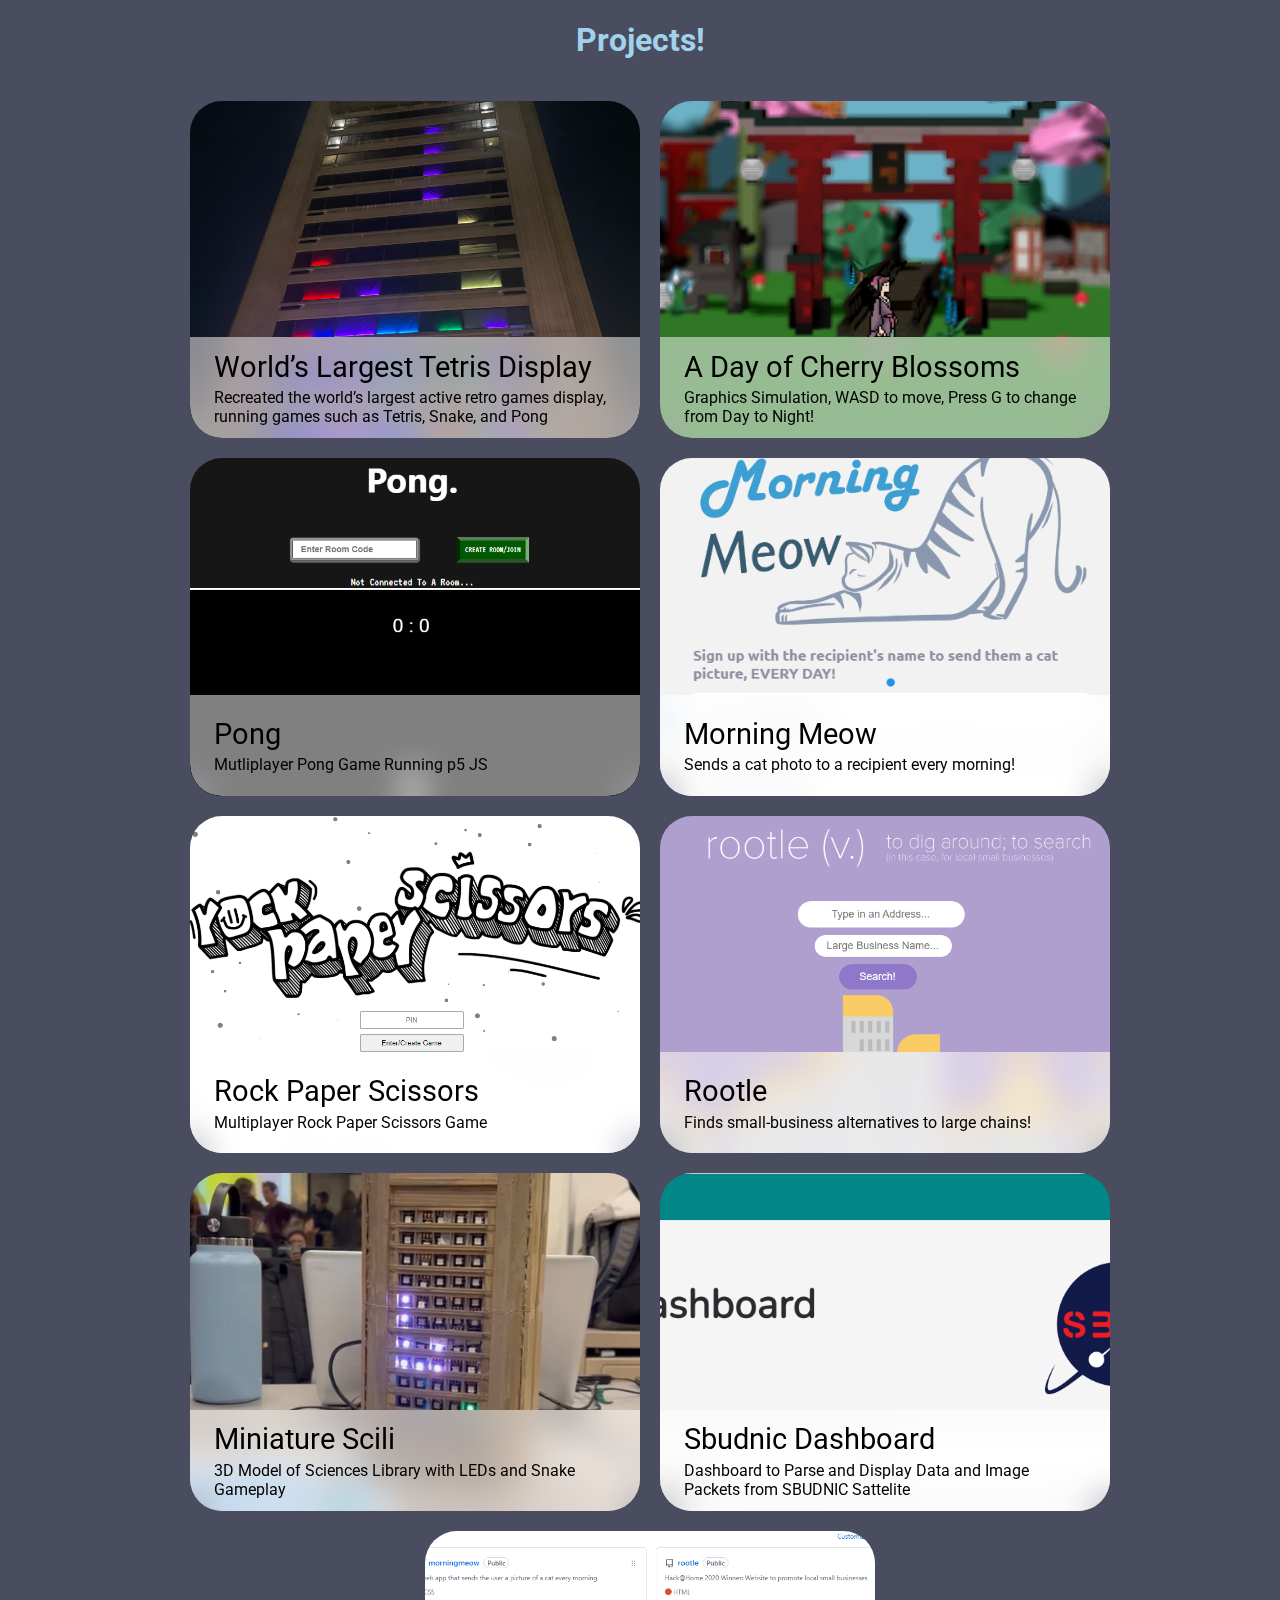
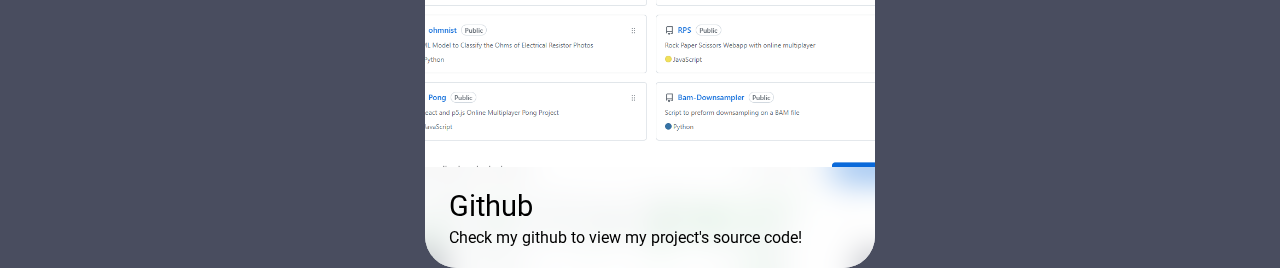
<file: index.html>
<!DOCTYPE html>
<html lang="en">
  <head>
    <meta charset="UTF-8">
    <meta name="viewport" content="width=device-width, initial-scale=1.0">
    <meta http-equiv="X-UA-Compatible" content="ie=edge">
    <title>Projects</title>
    <link rel="stylesheet" href="index.css">
    <link rel="preconnect" href="https://fonts.googleapis.com">
    <link rel="preconnect" href="https://fonts.gstatic.com" crossorigin>
    <link href="https://fonts.googleapis.com/css2?family=Roboto+Condensed&family=Roboto:wght@300&display=swap" rel="stylesheet">
    <link rel="stylesheet" href="https://fonts.googleapis.com/css2?family=Material+Symbols+Outlined:opsz,wght,FILL,GRAD@48,400,0,0" />
    <link rel="icon" type="image/x-icon" href="favicon.ico">
    <link rel="icon" type="image/png" sizes="16x16" href="favicon_16x16.png">
    <link rel="icon" type="image/png" href="favicon_16x16.png">

  </head>
  <body>

    <h1> Projects!</h1>
	
    <div class="projects">
        <div class="cardBox">
            <div class="cardSizer">

                <a href="https://scilitetris.kazar4.com" class="card">
                    <!-- <img src="https://images.unsplash.com/photo-1526297003708-f5a1c2c9c6e7?crop=entropy&cs=tinysrgb&fm=jpg&ixid=MnwzMjM4NDZ8MHwxfHJhbmRvbXx8fHx8fHx8fDE2NjI0OTY1ODM&ixlib=rb-1.2.1&q=80" alt="balloon with an emoji face" class="card__img"> -->
                    <img src="./images/scilitetris.jpeg" alt="balloon with an emoji face" class="card__img">
                    <span class="card__footer">
                    <span>World’s Largest Tetris Display</span>
                    <span>Recreated the world’s largest active retro games display, running games
                        such as Tetris, Snake, and Pong</span>
                    </span>
                    <span class="card__action">
                    <svg viewBox="0 0 448 512" title="play">
                        <path d="M424.4 214.7L72.4 6.6C43.8-10.3 0 6.1 0 47.9V464c0 37.5 40.7 60.1 72.4 41.3l352-208c31.4-18.5 31.5-64.1 0-82.6z" />
                    </svg>
                    </span>
                </a>

                <a href="https://kazar4.com/graphics/index.html" class="card">
                    <!-- <img src="https://images.unsplash.com/photo-1526297003708-f5a1c2c9c6e7?crop=entropy&cs=tinysrgb&fm=jpg&ixid=MnwzMjM4NDZ8MHwxfHJhbmRvbXx8fHx8fHx8fDE2NjI0OTY1ODM&ixlib=rb-1.2.1&q=80" alt="balloon with an emoji face" class="card__img"> -->
                    <img src="./images/graphics.png" alt="balloon with an emoji face" class="card__img">
                    <span class="card__footer">
                    <span>A Day of Cherry Blossoms</span>
                    <span>Graphics Simulation, WASD to move, Press G to change from Day to Night!</span>
                    </span>
                    <span class="card__action">
                    <svg viewBox="0 0 448 512" title="play">
                        <path d="M424.4 214.7L72.4 6.6C43.8-10.3 0 6.1 0 47.9V464c0 37.5 40.7 60.1 72.4 41.3l352-208c31.4-18.5 31.5-64.1 0-82.6z" />
                    </svg>
                    </span>
                </a>

                <a href="https://kazar4.com/Pong/index.html" class="card">
                    <!-- <img src="https://images.unsplash.com/photo-1526297003708-f5a1c2c9c6e7?crop=entropy&cs=tinysrgb&fm=jpg&ixid=MnwzMjM4NDZ8MHwxfHJhbmRvbXx8fHx8fHx8fDE2NjI0OTY1ODM&ixlib=rb-1.2.1&q=80" alt="balloon with an emoji face" class="card__img"> -->
                    <img src="./images/Pong.png" alt="balloon with an emoji face" class="card__img">
                    <span class="card__footer">
                    <span>Pong</span>
                    <span>Mutliplayer Pong Game Running p5 JS</span>
                    </span>
                    <span class="card__action">
                    <svg viewBox="0 0 448 512" title="play">
                        <path d="M424.4 214.7L72.4 6.6C43.8-10.3 0 6.1 0 47.9V464c0 37.5 40.7 60.1 72.4 41.3l352-208c31.4-18.5 31.5-64.1 0-82.6z" />
                    </svg>
                    </span>
                </a>

                <a href="https://morningmeow.com/" class="card">
                    <!-- <img src="https://images.unsplash.com/photo-1526297003708-f5a1c2c9c6e7?crop=entropy&cs=tinysrgb&fm=jpg&ixid=MnwzMjM4NDZ8MHwxfHJhbmRvbXx8fHx8fHx8fDE2NjI0OTY1ODM&ixlib=rb-1.2.1&q=80" alt="balloon with an emoji face" class="card__img"> -->
                    <img src="./images/morningmeow.png" alt="balloon with an emoji face" class="card__img">
                    <span class="card__footer">
                    <span>Morning Meow</span>
                    <span>Sends a cat photo to a recipient every morning!</span>
                    </span>
                    <span class="card__action">
                    <svg viewBox="0 0 448 512" title="play">
                        <path d="M424.4 214.7L72.4 6.6C43.8-10.3 0 6.1 0 47.9V464c0 37.5 40.7 60.1 72.4 41.3l352-208c31.4-18.5 31.5-64.1 0-82.6z" />
                    </svg>
                    </span>
                </a>

                <a href="https://kazar4.com/RPS/index.html" class="card">
                    <!-- <img src="https://images.unsplash.com/photo-1526297003708-f5a1c2c9c6e7?crop=entropy&cs=tinysrgb&fm=jpg&ixid=MnwzMjM4NDZ8MHwxfHJhbmRvbXx8fHx8fHx8fDE2NjI0OTY1ODM&ixlib=rb-1.2.1&q=80" alt="balloon with an emoji face" class="card__img"> -->
                    <img src="./images/rps.png" alt="balloon with an emoji face" class="card__img">
                    <span class="card__footer">
                    <span>Rock Paper Scissors</span>
                    <span>Multiplayer Rock Paper Scissors Game</span>
                    </span>
                    <span class="card__action">
                    <svg viewBox="0 0 448 512" title="play">
                        <path d="M424.4 214.7L72.4 6.6C43.8-10.3 0 6.1 0 47.9V464c0 37.5 40.7 60.1 72.4 41.3l352-208c31.4-18.5 31.5-64.1 0-82.6z" />
                    </svg>
                    </span>
                </a>

                <a href="https://kazar4.com/rootle/index.html" class="card">
                    <!-- <img src="https://images.unsplash.com/photo-1526297003708-f5a1c2c9c6e7?crop=entropy&cs=tinysrgb&fm=jpg&ixid=MnwzMjM4NDZ8MHwxfHJhbmRvbXx8fHx8fHx8fDE2NjI0OTY1ODM&ixlib=rb-1.2.1&q=80" alt="balloon with an emoji face" class="card__img"> -->
                    <img src="./images/rootle.png" alt="balloon with an emoji face" class="card__img">
                    <span class="card__footer">
                    <span>Rootle</span>
                    <span>Finds small-business alternatives to large chains!</span>
                    </span>
                    <span class="card__action">
                    <svg viewBox="0 0 448 512" title="play">
                        <path d="M424.4 214.7L72.4 6.6C43.8-10.3 0 6.1 0 47.9V464c0 37.5 40.7 60.1 72.4 41.3l352-208c31.4-18.5 31.5-64.1 0-82.6z" />
                    </svg>
                    </span>
                </a>

                <a href="https://drive.google.com/file/d/1JxY77b4BbndsDQ_gc-yoeOySihS6w1Ty/view?usp=sharing" class="card">
                    <!-- <img src="https://images.unsplash.com/photo-1526297003708-f5a1c2c9c6e7?crop=entropy&cs=tinysrgb&fm=jpg&ixid=MnwzMjM4NDZ8MHwxfHJhbmRvbXx8fHx8fHx8fDE2NjI0OTY1ODM&ixlib=rb-1.2.1&q=80" alt="balloon with an emoji face" class="card__img"> -->
                    <img src="./images/scili.png" alt="balloon with an emoji face" class="card__img">
                    <span class="card__footer">
                    <span>Miniature Scili</span>
                    <span>3D Model of Sciences Library with LEDs and Snake Gameplay</span>
                    </span>
                    <span class="card__action">
                    <svg viewBox="0 0 448 512" title="play">
                        <path d="M424.4 214.7L72.4 6.6C43.8-10.3 0 6.1 0 47.9V464c0 37.5 40.7 60.1 72.4 41.3l352-208c31.4-18.5 31.5-64.1 0-82.6z" />
                    </svg>
                    </span>
                </a>

                <a href="https://kazar4.com/sbudnic/index.html" class="card">
                    <!-- <img src="https://images.unsplash.com/photo-1526297003708-f5a1c2c9c6e7?crop=entropy&cs=tinysrgb&fm=jpg&ixid=MnwzMjM4NDZ8MHwxfHJhbmRvbXx8fHx8fHx8fDE2NjI0OTY1ODM&ixlib=rb-1.2.1&q=80" alt="balloon with an emoji face" class="card__img"> -->
                    <img src="./images/sbudnic.png" alt="balloon with an emoji face" class="card__img">
                    <span class="card__footer">
                    <span>Sbudnic Dashboard</span>
                    <span>Dashboard to Parse and Display Data and Image Packets from SBUDNIC Sattelite</span>
                    </span>
                    <span class="card__action">
                    <svg viewBox="0 0 448 512" title="play">
                        <path d="M424.4 214.7L72.4 6.6C43.8-10.3 0 6.1 0 47.9V464c0 37.5 40.7 60.1 72.4 41.3l352-208c31.4-18.5 31.5-64.1 0-82.6z" />
                    </svg>
                    </span>
                </a>

                <a href="https://github.com/kazar4" class="card">
                    <!-- <img src="https://images.unsplash.com/photo-1526297003708-f5a1c2c9c6e7?crop=entropy&cs=tinysrgb&fm=jpg&ixid=MnwzMjM4NDZ8MHwxfHJhbmRvbXx8fHx8fHx8fDE2NjI0OTY1ODM&ixlib=rb-1.2.1&q=80" alt="balloon with an emoji face" class="card__img"> -->
                    <img src="./images/github.png" alt="balloon with an emoji face" class="card__img">
                    <span class="card__footer">
                    <span>Github</span>
                    <span>Check my github to view my project's source code!</span>
                    </span>
                    <span class="card__action">
                    <svg viewBox="0 0 448 512" title="play">
                        <path d="M424.4 214.7L72.4 6.6C43.8-10.3 0 6.1 0 47.9V464c0 37.5 40.7 60.1 72.4 41.3l352-208c31.4-18.5 31.5-64.1 0-82.6z" />
                    </svg>
                    </span>
                </a>

            </div>
        
            <!-- https://hookagency.com/blog/website-color-schemes-2020/ -->
            <!-- https://codepen.io/jh3y/pen/NWMGxdL -->
            <!-- https://freefrontend.com/css-cards/ -->
        </div>
    </div>

  </body>
</html>
</file>
<file: index.css>
* {
    box-sizing: border-box;
  }
  
  /* body {
    display: grid;
    place-items: center;
  } */

  html {
    background-color: #494d5f;
  }

  .projects {
    display: flex;
  }

  span {
    font-family: "Roboto";
  }

  h1 {
    font-family: "Roboto";
    color: #a0d2eb;
    text-align: center;
  }

  .cardBox {
    max-width: 767px;
    max-height: 440px;
  }

  .cardSizer {
    left: 0;
    top: 0;
    position: absolute;
    width: 100%;
    display: flex;
    flex-flow: row wrap;

    /* align-items: center; */
    justify-content: center;
  }

  a {
    margin-top: 20px;
    margin-left: 20px;
  }

  .projects {
    position: relative;
  }

  .card {
    --blur: 16px;
    --size: clamp(300px, 50vmin, 600px);
    width: var(--size);
    /* width: 1rem;
    height: 1rem; */
    aspect-ratio: 4 / 3;
    position: relative;
    border-radius: 2rem;
    overflow: hidden;
    color: #000;
    transform: translateZ(0);
  }
  
  .card__img {
    width: 100%;
    height: 100%;
    object-fit: cover;
    transform: scale(calc(1 + (var(--hover, 0) * 0.25))) rotate(calc(var(--hover, 0) * -5deg));
    transition: transform 0.2s;
  }
  
  .card__footer {
    padding: 0 1.5rem;
    position: absolute;
    bottom: 0;
    left: 0;
    width: 100%;
    background: red;
    display: grid;
    grid-template-row: auto auto;
    gap: 0.5ch;
    background: hsl(0 0% 100% / 0.5);
    backdrop-filter: blur(var(--blur));
    height: 30%;
    align-content: center;
  }
  
  .card__action {
    position: absolute;
    aspect-ratio: 1;
    width: calc(var(--size) * 0.15);
    bottom: 30%;
    right: 1.5rem;
    transform: translateY(50%)
      translateY(
        calc(
          (var(--size) * 0.4)
        )
      )
      translateY(calc(var(--hover, 0) * (var(--size) * -0.4)));
    background: purple;
    display: grid;
    place-items: center;
    border-radius: 0.5rem;
    background: hsl(0 0% 100% / 0.5);
  /*   backdrop-filter: blur(calc(var(--blur) * 0.5)); */
    transition: transform 0.2s;
  }
  
  .card__action svg {
    aspect-ratio: 1;
    width: 50%;
  }
  
  .card__footer span:nth-of-type(1) {
    font-size: calc(var(--size) * 0.065);
  }
  
  .card__footer span:nth-of-type(2) {
    font-size: calc(var(--size) * 0.035);
  }
  
  .card:is(:hover, :focus-visible) {
    --hover: 1;
  }
</file>
